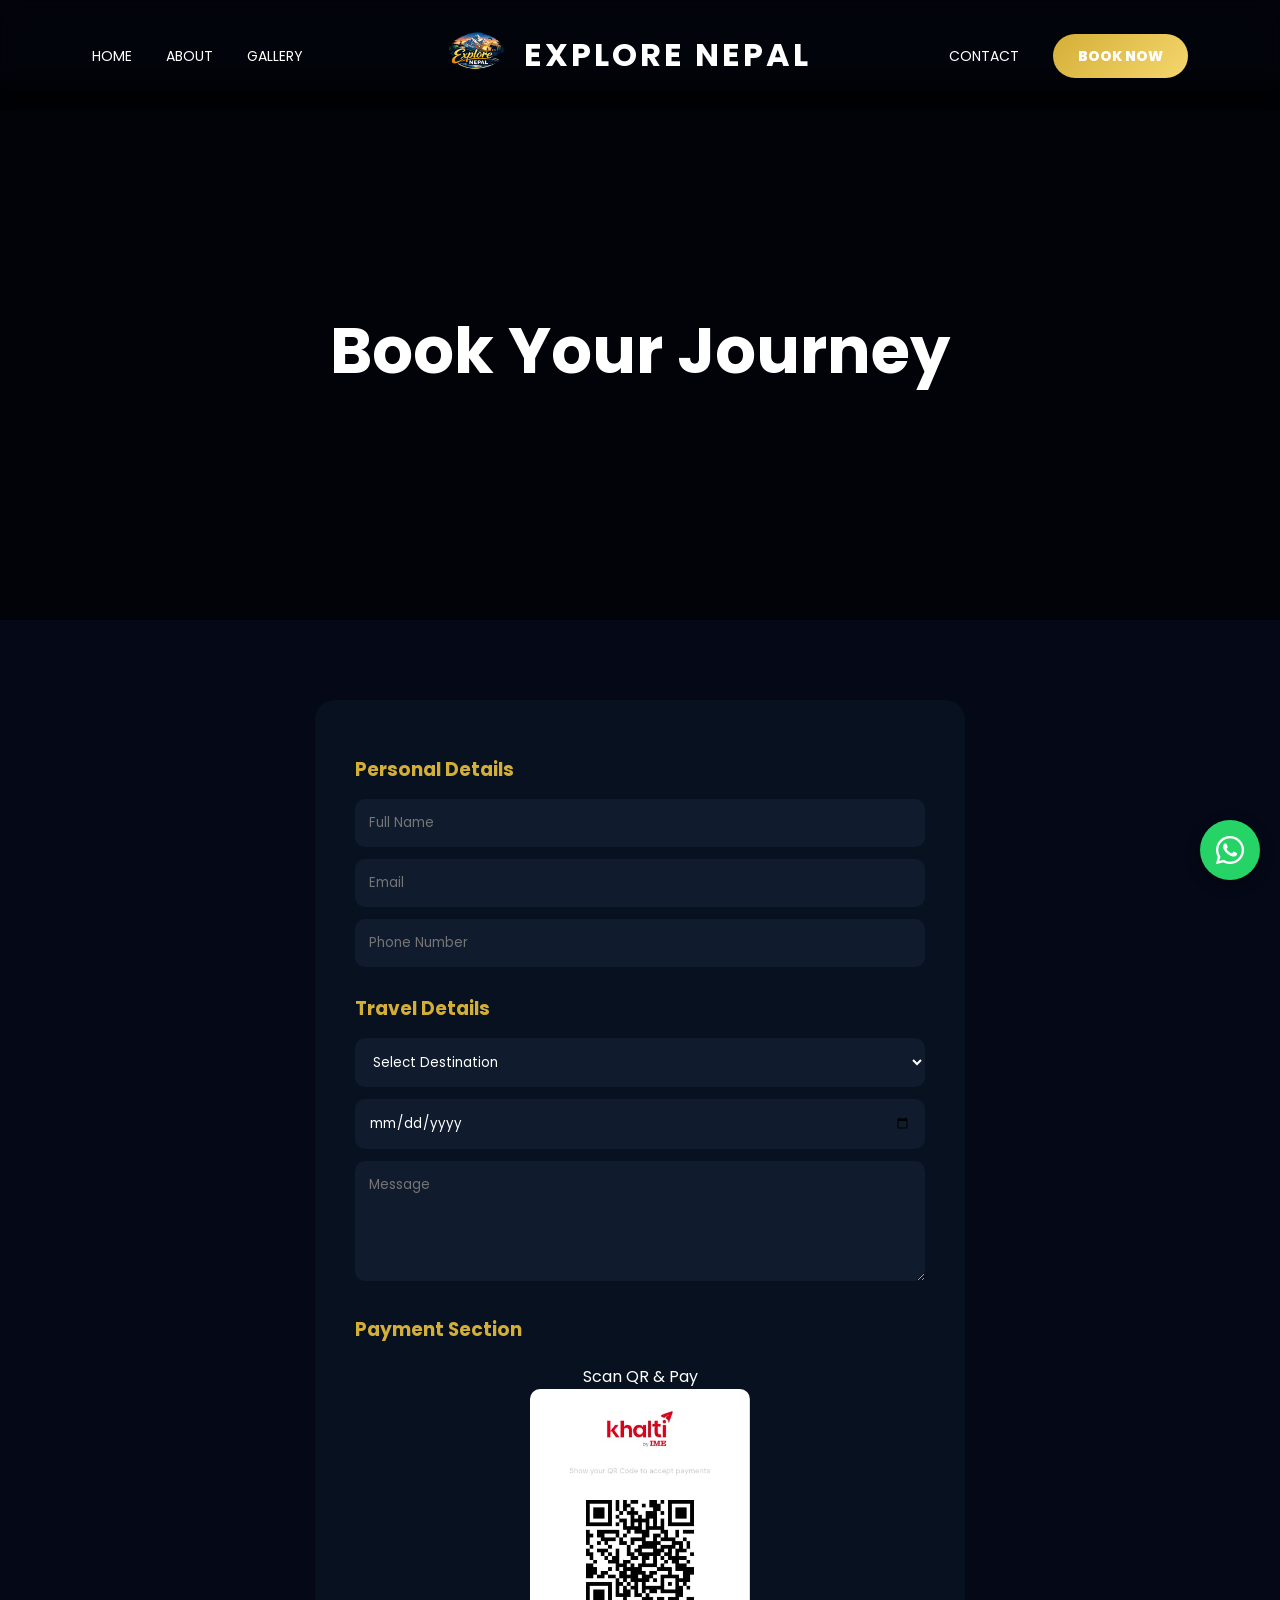
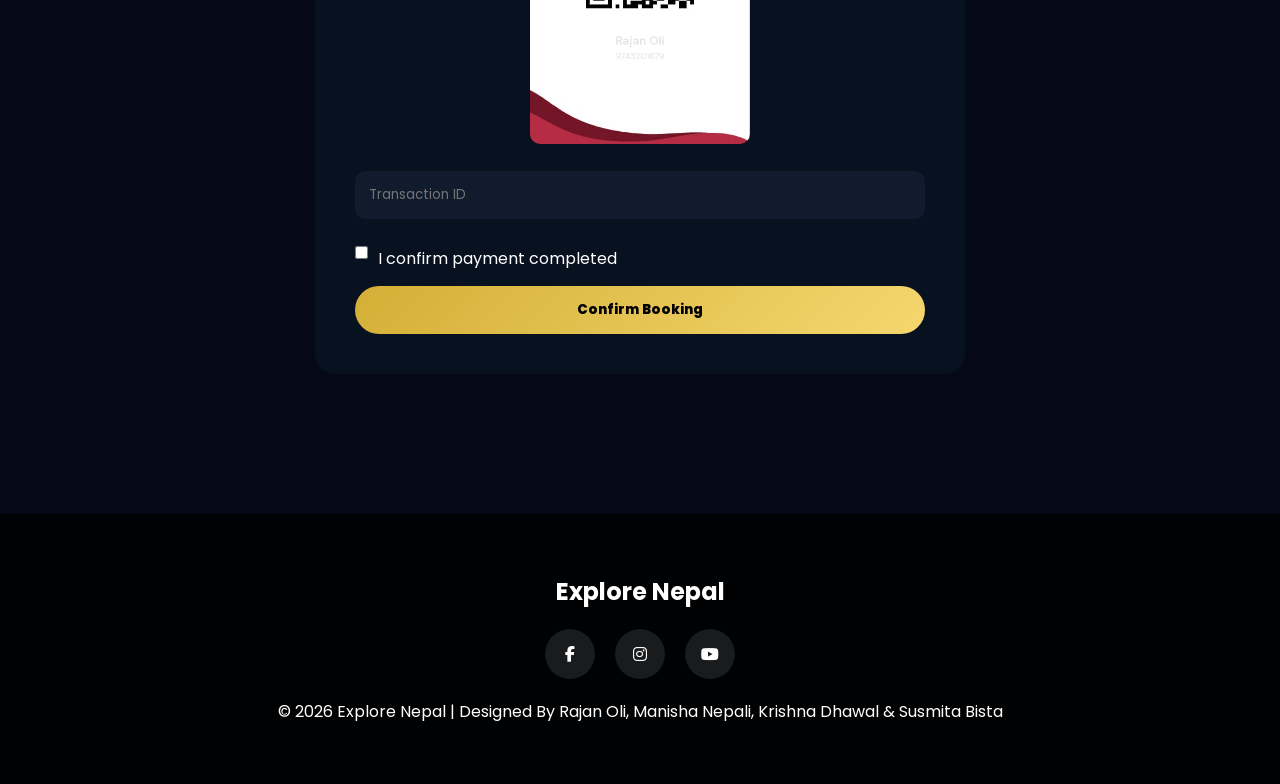
<file: book.html>
<!DOCTYPE html>
<html lang="en">

<head>
    <meta charset="UTF-8">
    <meta name="viewport" content="width=device-width, initial-scale=1.0">
    <title>Book Now | Explore Nepal</title>

    <link href="https://fonts.googleapis.com/css2?family=Poppins:wght@300;400;500;600;700;800&display=swap"
        rel="stylesheet">
    <link rel="stylesheet" href="https://cdnjs.cloudflare.com/ajax/libs/font-awesome/6.5.1/css/all.min.css">

    <style>
        /* GLOBAL */
        * {
            margin: 0;
            padding: 0;
            box-sizing: border-box;
            font-family: 'Poppins', sans-serif;
        }

        body {
            background: #050816;
            color: white;
        }

        /* NAVBAR */
        header {
            position: fixed;
            top: 0;
            width: 100%;
            z-index: 1000;
        }

        .navbar {
            display: flex;
            justify-content: space-between;
            align-items: center;
            padding: 20px 6%;
            background: rgba(0, 0, 0, 0.5);
            backdrop-filter: blur(10px);
        }

        .navbar a {
            color: white;
            text-decoration: none;
            margin: 0 15px;
            font-size: 14px;
            text-transform: uppercase;
        }


        .logo {
            display: flex;
            align-items: center;
            gap: 12px;
            letter-spacing: 3px;
            font-size: 2rem;
            font-weight: 700;
        }

        .nav-logo {
            width: 70px;
            height: 70px;
            object-fit: contain;
        }

        .book-btn {
            background: linear-gradient(135deg, #d4af37, #f5d76e);
            color: black;
            padding: 12px 25px;
            border-radius: 50px;
            font-weight: 800;
            text-decoration: none;
        }

        /* HERO */
        .hero {
            height: 60vh;
            display: flex;
            justify-content: center;
            align-items: center;
            text-align: center;
            background: url('https://wallpaperaccess.com/full/166015.jpg');
            background-size: cover;
            background-position: center;
            position: relative;
            margin-top: 80px;
        }


        .hero::before {
            content: "";
            position: absolute;
            width: 100%;
            height: 100%;
            background: rgba(0, 0, 0, 0.6);
        }

        .hero h1 {
            position: relative;
            font-size: 4rem;
        }

        /* FORM */
        .booking-section {
            padding: 80px 8%;
            display: flex;
            justify-content: center;
        }

        .form-box {
            background: #081120;
            padding: 40px;
            border-radius: 20px;
            width: 100%;
            max-width: 650px;
        }

        h3 {
            color: #d4af37;
            margin: 15px 0;
        }

        input,
        select,
        textarea {
            width: 100%;
            padding: 14px;
            margin-bottom: 12px;
            border: none;
            border-radius: 10px;
            background: #101b2d;
            color: white;
        }

        textarea {
            height: 120px;
        }

        button {
            width: 100%;
            padding: 14px;
            border: none;
            border-radius: 50px;
            background: linear-gradient(135deg, #d4af37, #f5d76e);
            font-weight: 800;
            cursor: pointer;
        }

        /* PAYMENT */
        .payment-check {
            display: flex;
            align-items: center;
            gap: 10px;
            margin: 15px 0;
        }

        .payment-check input {
            width: auto;
        }

        /* QR */
        .payment-section {
            text-align: center;
            margin: 20px 0;
        }

        .payment-section img {
            width: 220px;
            border-radius: 10px;
        }

        /* FOOTER */
        footer {
            background: #000102;
            text-align: center;
            padding: 60px 20px;
            margin-top: 60px;
        }

        .social-icons {
            display: flex;
            justify-content: center;
            gap: 20px;
            margin: 20px 0;
        }

        .social {
            width: 50px;
            height: 50px;
            display: flex;
            justify-content: center;
            align-items: center;
            border-radius: 50%;
            background: rgba(255, 255, 255, 0.1);
            color: white;
            text-decoration: none;
        }

        .social:hover {
            transform: translateY(-5px);
        }

        .facebook:hover {
            background: #1877f2;
        }

        .instagram:hover {
            background: #e1306c;
        }

        .youtube:hover {
            background: #ff0000;
        }

        /* Mobile Responsive */
@media screen and (max-width: 768px) {

    .navbar {
        flex-direction: column;
        padding: 15px;
        gap: 15px;
    }

    .nav-left,
    .nav-right {
        display: flex;
        flex-wrap: wrap;
        justify-content: center;
        gap: 15px;
    }

    .logo {
        font-size: 1.5rem;
        text-align: center;
    }

    .nav-logo {
        width: 50px;
        height: 50px;
    }

    .hero h1 {
        font-size: 2.5rem;
    }

    .booking-section {
        padding: 50px 5%;
    }

    .form-box {
        padding: 25px;
    }

    .payment-section img {
        width: 180px;
    }

    .social-icons {
        flex-wrap: wrap;
    }
}


.whatsapp-float {
    position: fixed;
    bottom: 20px;
    right: 20px;
    width: 60px;
    height: 60px;
    background: #25D366;
    color: white;
    border-radius: 50%;
    display: flex;
    justify-content: center;
    align-items: center;
    text-decoration: none;
    font-size: 32px;
    z-index: 9999;
    box-shadow: 0 4px 15px rgba(0,0,0,0.3);
    transition: 0.3s;
}

.whatsapp-float:hover {
    transform: scale(1.1);
}

    </style>

</head>

<body>

    <header>
        <nav class="navbar">

            <div class="nav-left">
                <a href="index.html">Home</a>
                <a href="about.html">About</a>
                <a href="gallery.html">Gallery</a>
               
            </div>
           

            <div class="logo">
                 <img src="logo.png" alt="Logo" class="nav-logo">
                EXPLORE NEPAL</div>

            <div class="nav-right">
                <a href="contact.html">Contact</a>
                <a href="book.html" class="book-btn">Book Now</a>
            </div>

        </nav>
    </header>

    <section class="hero">
        <h1>Book Your Journey</h1>
    </section>

        <!-- what's app floating button -->
    <a href="https://wa.me/9767617148" class="whatsapp-float" target="_blank">
        <i class="fab fa-whatsapp"></i>
    </a>

    <section class="booking-section">

        <div class="form-box">

            <h3>Personal Details</h3>

            <form id="bookingForm" action="https://api.web3forms.com/submit" method="POST">
                  <input type="hidden" name="access_key" value="818538c1-c331-421e-8f65-68f1ad75f127">

                <input type="text" name="name" placeholder="Full Name" required>
                <input type="email" name="email" placeholder="Email" required>
                <input type="number" name="phone" placeholder="Phone Number" required>

                <h3>Travel Details</h3>

                    

                <select name="destination" required>
                    <option value="">Select Destination</option>
                    <option>Pokhara</option>
                    <option>Everest Base Camp</option>
                    <option>Lumbini</option>
                    
                    
                </select>

                <input type="date" name="travel_date" required>
                <textarea name="message" placeholder="Message"></textarea>

                <h3>Payment Section</h3>

                <div class="payment-section">
                    <p>Scan QR & Pay</p>
                    <img src="qr.jpeg" alt="QR">
                </div>

                <input type="text" name="transaction_id" id="paymentId" placeholder="Transaction ID" required>

                <label class="payment-check">
                    <input type="checkbox" id="paymentCheck">
                    I confirm payment completed
                </label>

                <button type="submit">Confirm Booking</button>

            </form>

        </div>

    </section>

    <footer>

        <h2>Explore Nepal</h2>

        <div class="social-icons">

            <a class="social facebook" href="https://www.facebook.com/rajan.oli.75286"><i
                    class="fab fa-facebook-f"></i></a>
            <a class="social instagram" href="https://www.instagram.com/rajan444706"><i
                    class="fab fa-instagram"></i></a>
            <a class="social youtube" href="https://www.youtube.com/@rajanolwee"><i class="fab fa-youtube"></i></a>

        </div>

        <p>© 2026 Explore Nepal | Designed By Rajan Oli, Manisha Nepali, Krishna Dhawal & Susmita Bista </p>

    </footer>

    <script>

  

            const paid = document.getElementById("paymentCheck").checked;
            const txn = document.getElementById("paymentId").value.trim();

            if (!paid) {
                alert("Please confirm payment.");
                return;
            }

            if (txn.length < 6) {
                alert("Enter valid transaction ID.");
                return;
            }

            alert("🎉 Booking Successful!");
            this.reset();

        

    </script>

</body>

</html>
</file>
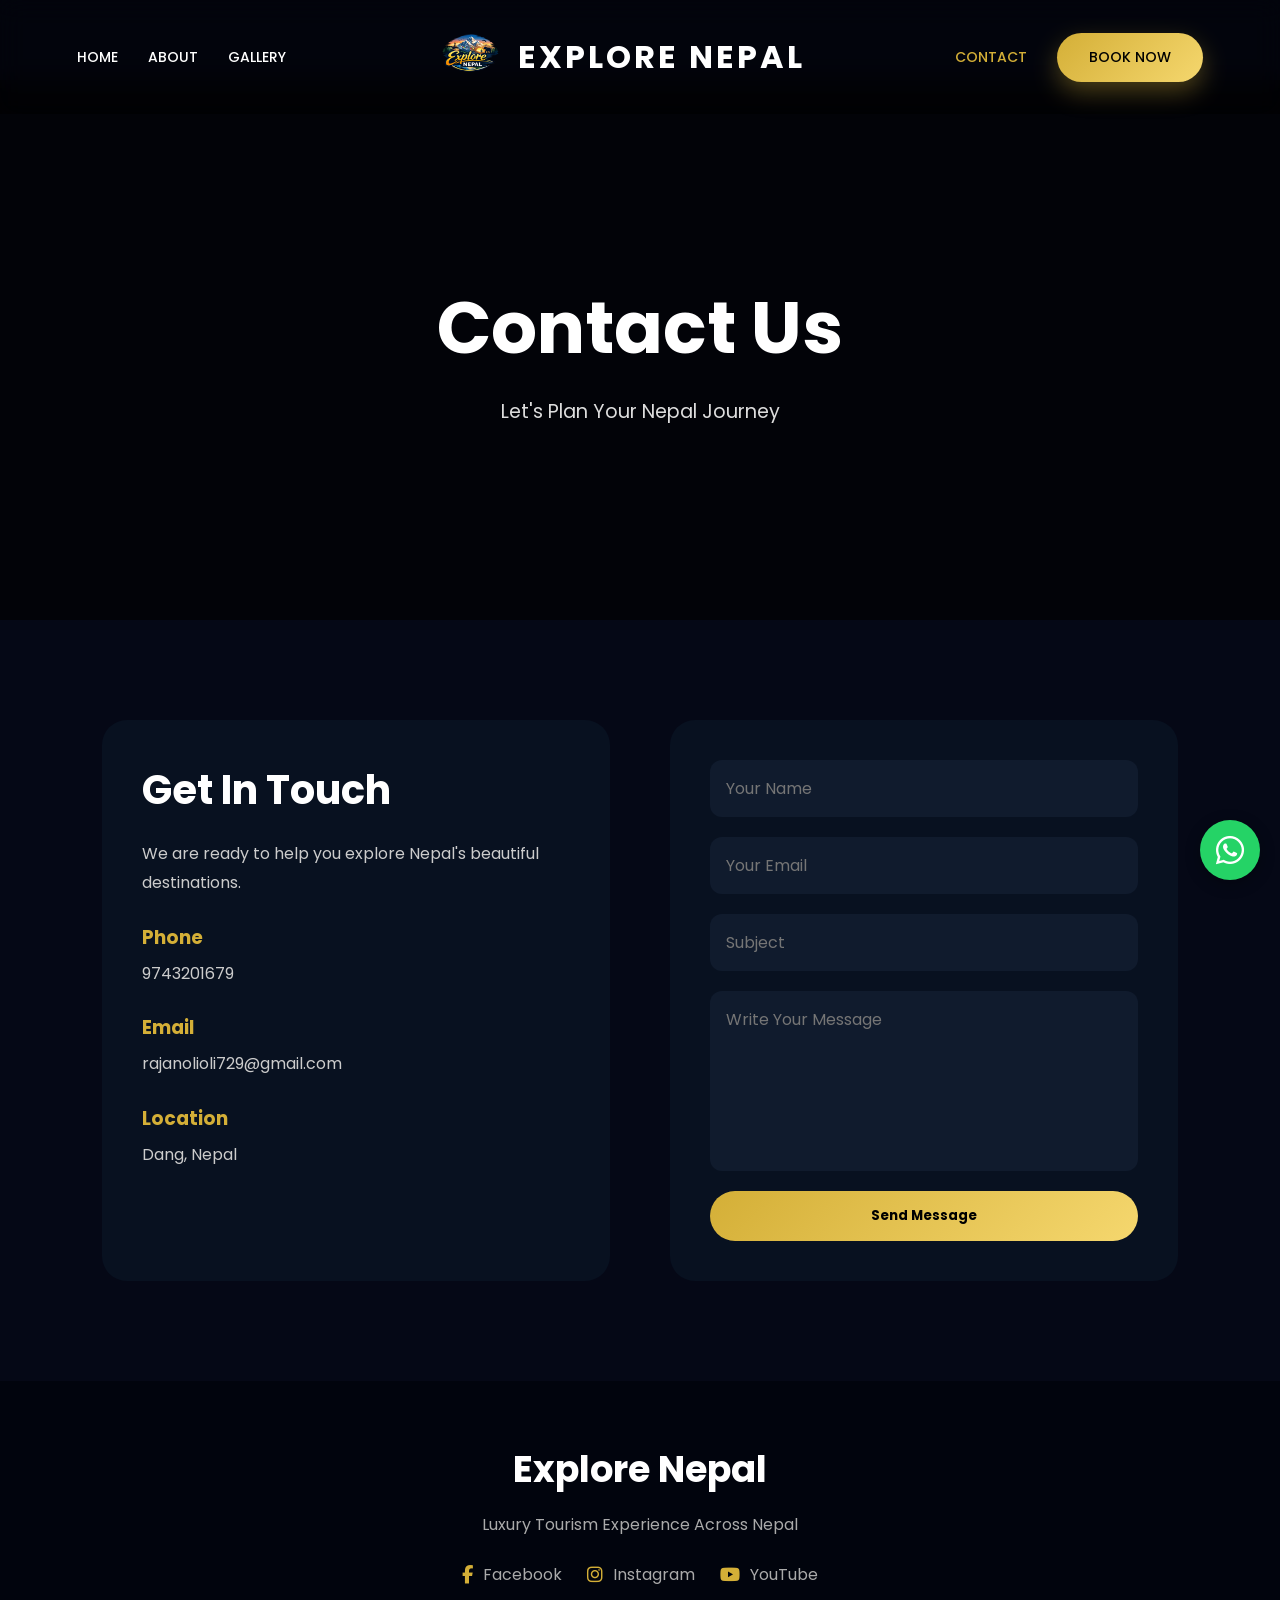
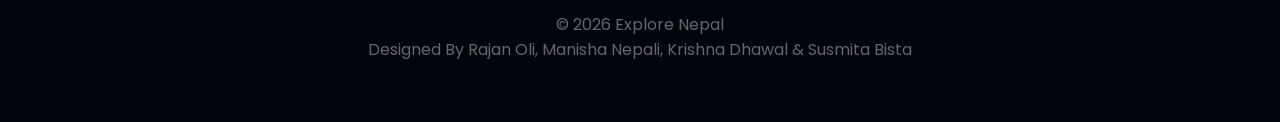
<file: contact.html>
<!DOCTYPE html>
<html lang="en">

<head>

    <meta charset="UTF-8">
    <meta name="viewport" content="width=device-width, initial-scale=1.0">

    <title>Contact | Explore Nepal</title>
    <link rel="stylesheet" href="https://cdnjs.cloudflare.com/ajax/libs/font-awesome/6.5.0/css/all.min.css">
    <link href="https://fonts.googleapis.com/css2?family=Poppins:wght@300;400;500;600;700;800&display=swap"
        rel="stylesheet">

    <style>
        * {
            margin: 0;
            padding: 0;
            box-sizing: border-box;
            font-family: 'Poppins', sans-serif;
        }

        body {
            background: #050816;
            color: white;
            overflow-x: hidden;
        }

        /* NAVBAR */

        header {
            position: fixed;
            top: 0;
            width: 100%;
            z-index: 1000;
        }

        .navbar {
            display: flex;
            justify-content: space-between;
            align-items: center;
            padding: 22px 6%;
            background: rgba(0, 0, 0, 0.45);
            backdrop-filter: blur(12px);
        }

        .nav-left,
        .nav-right {
            display: flex;
            gap: 30px;
            align-items: center;
        }

        .nav-left a,
        .nav-right a {
            color: white;
            text-decoration: none;
            font-size: 14px;
            text-transform: uppercase;
            transition: 0.4s;
            font-weight: 500;
        }

        .nav-left a:hover,
        .nav-right a:hover {
            color: #d4af37;
        }

        .active-link {
            color: #d4af37 !important;
        }


        .logo {
            display: flex;
            align-items: center;
            gap: 12px;
            letter-spacing: 3px;
            font-size: 2rem;
            font-weight: 700;
        }

        .nav-logo {
            width: 70px;
            height: 70px;
            object-fit: contain;
        }

        .book-btn {
            background: linear-gradient(135deg, #d4af37, #f5d76e);
            color: black !important;
            padding: 14px 32px;
            border-radius: 50px;
            font-weight: 700;
            text-decoration: none;
            box-shadow: 0 10px 25px rgba(212, 175, 55, 0.35);
            transition: 0.4s;
        }

        .book-btn:hover {
            transform: translateY(-5px);
            box-shadow: 0 15px 35px rgba(212, 175, 55, 0.5);
        }


        /* HERO */

        .contact-hero {
            height: 60vh;
            background: url('https://thumbs.dreamstime.com/b/contact-us-telephone-male-businessman-hands-notebook-copy-space-office-table-contact-us-business-conversation-114370719.jpg');
            background-size: cover;
            background-position: center;
            position: relative;
            display: flex;
            justify-content: center;
            align-items: center;
            margin-top: 80px;
        }

        .contact-overlay {
            position: absolute;
            width: 100%;
            height: 100%;
            background: rgba(0, 0, 0, 0.65);
        }

        .contact-hero-content {
            position: relative;
            z-index: 10;
            text-align: center;
        }

        .contact-hero-content h1 {
            font-size: 4.5rem;
        }

        .contact-hero-content p {
            color: #ddd;
            font-size: 1.2rem;
            margin-top: 15px;
        }

        /* CONTACT */

        .contact-section {
            padding: 100px 8%;
            display: grid;
            grid-template-columns: 1fr 1fr;
            gap: 60px;
        }

        .contact-info {
            background: #081120;
            padding: 40px;
            border-radius: 25px;
        }

        .contact-info h2 {
            font-size: 2.5rem;
            margin-bottom: 20px;
        }

        .contact-info p {
            color: #ccc;
            line-height: 1.8;
        }

        .info-box {
            margin-top: 25px;
        }

        .info-box h3 {
            color: #d4af37;
            margin-bottom: 8px;
        }

        /* FORM */

        .contact-form {
            background: #081120;
            padding: 40px;
            border-radius: 25px;
        }

        .contact-form form {
            display: flex;
            flex-direction: column;
            gap: 20px;
        }

        .contact-form input,
        .contact-form textarea {
            padding: 16px;
            border: none;
            border-radius: 12px;
            background: #101b2d;
            color: white;
            font-size: 1rem;
        }

        .contact-form textarea {
            height: 180px;
            resize: none;
        }

        .contact-form button {
            padding: 15px;
            border: none;
            border-radius: 50px;
            background: linear-gradient(135deg, #d4af37, #f5d76e);
            color: black;
            font-weight: 700;
            cursor: pointer;
            transition: .4s;
        }

        .contact-form button:hover {
            transform: translateY(-5px);
        }

        /* SOCIAL */

        .social-links {
            list-style: none;
            display: flex;
            justify-content: center;
            gap: 25px;
            margin-top: 25px;
        }

        .social-links a {
            display: flex;
            align-items: center;
            gap: 10px;
            color: #aaa;
            text-decoration: none;
            transition: 0.4s;
        }

        .social-links a i {
            color: #d4af37;
            font-size: 18px;
        }

        .social-links a:hover {
            color: #d4af37;
            padding-left: 8px;
        }

        /* FOOTER */

        footer {
            background: #01040d;
            text-align: center;
            padding: 60px 20px;
        }

        footer h2 {
            font-size: 2.3rem;
            margin-bottom: 15px;
        }

        footer p {
            color: #aaa;
        }

        .copyright {
            margin-top: 25px;
            color: #666;
        }

        /* Mobile Responsive */
        @media screen and (max-width: 768px) {

            .navbar {
                flex-direction: column;
                padding: 15px;
                gap: 15px;
            }

            .nav-left,
            .nav-right {
                flex-wrap: wrap;
                justify-content: center;
                gap: 15px;
            }

            .logo {
                font-size: 1.5rem;
                text-align: center;
            }

            .nav-logo {
                width: 50px;
                height: 50px;
            }

            .contact-hero-content h1 {
                font-size: 2.5rem;
            }

            .contact-hero-content p {
                font-size: 14px;
            }

            .contact-section {
                grid-template-columns: 1fr;
                padding: 60px 5%;
                gap: 30px;
            }

            .contact-info,
            .contact-form {
                padding: 25px;
            }

            .contact-info h2 {
                font-size: 2rem;
            }

            .social-links {
                flex-wrap: wrap;
                gap: 15px;
            }
        }

        .whatsapp-float {
            position: fixed;
            bottom: 20px;
            right: 20px;
            width: 60px;
            height: 60px;
            background: #25D366;
            color: white;
            border-radius: 50%;
            display: flex;
            justify-content: center;
            align-items: center;
            text-decoration: none;
            font-size: 32px;
            z-index: 9999;
            box-shadow: 0 4px 15px rgba(0, 0, 0, 0.3);
            transition: 0.3s;
        }

        .whatsapp-float:hover {
            transform: scale(1.1);
        }
    </style>

</head>

<body>

    <header>

        <nav class="navbar">

            <div class="nav-left">

                <a href="index.html">Home</a>

                <a href="about.html">About</a>

                <a href="gallery.html">
                    Gallery
                </a>




            </div>

            <div class="logo">
                <img src="logo.png" alt="Logo" class="nav-logo">
                EXPLORE NEPAL
            </div>

            <div class="nav-right">
                <a href="contact.html" class="active-link">Contact</a>
                <a href="book.html" class="book-btn">Book Now</a>
            </div>


        </nav>

    </header>

    <!-- what's app floating button -->
    <a href="https://wa.me/9767617148" class="whatsapp-float" target="_blank">
        <i class="fab fa-whatsapp"></i>
    </a>


    <section class="contact-hero">

        <div class="contact-overlay"></div>

        <div class="contact-hero-content">

            <h1>Contact Us</h1>

            <p>
                Let's Plan Your Nepal Journey
            </p>

        </div>

    </section>

    <section class="contact-section">

        <div class="contact-info">

            <h2>Get In Touch</h2>

            <p>
                We are ready to help you explore Nepal's beautiful destinations.
            </p>

            <div class="info-box">
                <h3>Phone</h3>
                <p>9743201679</p>
            </div>

            <div class="info-box">
                <h3>Email</h3>
                <p>rajanolioli729@gmail.com</p>
            </div>

            <div class="info-box">
                <h3>Location</h3>
                <p>Dang, Nepal</p>
            </div>

        </div>

        <div class="contact-form">

            <form action="https://api.web3forms.com/submit" id="contactForm" method="POST">
                <input type="hidden" name="access_key" value="818538c1-c331-421e-8f65-68f1ad75f127">

                <input type="text" name="name" placeholder="Your Name" required>

                <input type="email" name="email" placeholder="Your Email" required>

                <input type="text" name="subject" placeholder="Subject">

                <textarea name="message" placeholder="Write Your Message"></textarea>

                <button type="submit">
                    Send Message
                </button>

            </form>

        </div>

    </section>

    <footer>

        <h2>Explore Nepal</h2>

        <p>
            Luxury Tourism Experience Across Nepal
        </p>

        <ul class="social-links">

            <li>
                <a href="https://www.facebook.com/rajan.oli.75286" target="_blank">
                    <i class="fa-brands fa-facebook-f"></i> Facebook
                </a>
            </li>

            <li>
                <a href="https://www.instagram.com/rajan444706" target="_blank">
                    <i class="fa-brands fa-instagram"></i> Instagram
                </a>
            </li>

            <li>
                <a href="https://www.youtube.com/@rajanolwee" target="_blank">
                    <i class="fa-brands fa-youtube"></i> YouTube
                </a>
            </li>

        </ul>

        <div class="copyright">

            © 2026 Explore Nepal <br>
            Designed By Rajan Oli, Manisha Nepali, Krishna Dhawal  & Susmita Bista

        </div>

    </footer>



</body>

</html>
</file>
